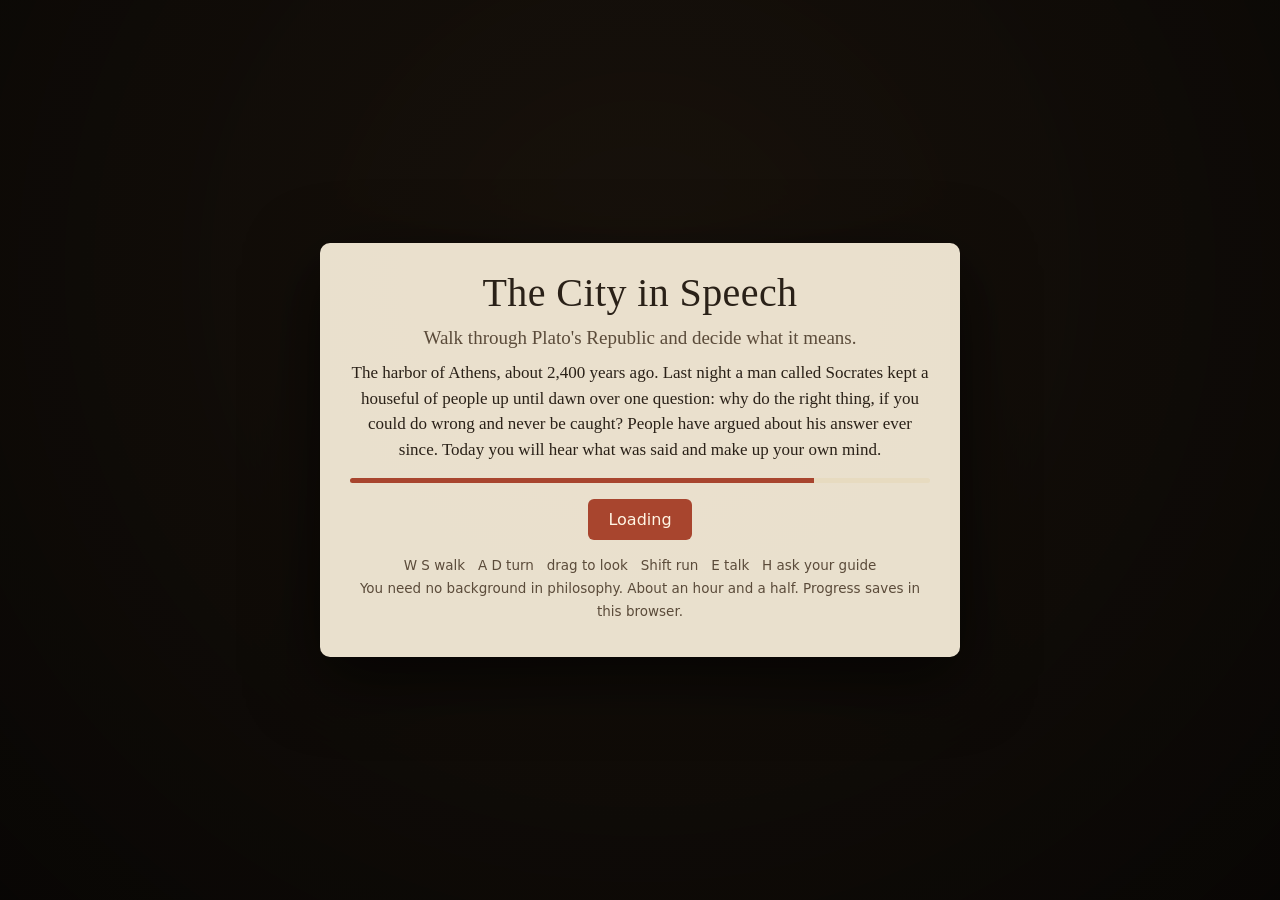
<file: index.html>
<!doctype html>
<html lang="en">
<head>
<meta charset="utf-8">
<meta name="viewport" content="width=device-width, initial-scale=1">
<title>The City in Speech</title>
<link rel="stylesheet" href="./interface.css">
<!--
SPEC (stage 1, second version)
1. You play a visitor who has just landed at the Piraeus during a festival. Move anywhere on the map.
   Mika, a girl who sells garlands, walks with you. She found a purse nobody saw her pick up, and wants to know
   whether she has to give it back. She explains things, asks the beginner's questions, and can be asked for help (H).
2. Controls: W/S or Up/Down walk, A/D or Left/Right turn, drag the mouse to look, Shift to run, E or Enter to talk or use,
   H ask Mika, J journal, M map, Esc or P pause, 1-9 pick an answer, Space to continue a line.
3. Each chapter: watch or play a scene from the Republic, told in everyday speech, then hear people who disagree about it.
   In a dispute you may ask a reader why, ask Mika what she makes of it, or object by handing over a passage.
   A passage that troubles the claim earns the reader's reply. One that does not costs one of three tries.
   Then you cast a pebble for one reading or keep it.
4. There is no lose state. Progress is the chapter list. The end is Mika's decision and a summary of your own choices.
5. Progress saves in this browser after each chapter. Nothing is sent anywhere.
-->
<style>
:root{
  --ink:#2a2118; --ink2:#5b4b3a; --paper:#f3ead6; --paper2:#e7dbc0; --line:#c9b892; --clay:#a8452e; --clay2:#8a3522;
  --sea:#2f5f7a; --gold:#b98a2a; --shade:rgba(20,14,8,.72);
  --serif:"Palatino Linotype",Palatino,"Book Antiqua","Iowan Old Style",Georgia,serif;
  --sans:system-ui,-apple-system,"Segoe UI",Roboto,sans-serif;
}
*{box-sizing:border-box}
html,body{margin:0;height:100%;background:#0d0b09;color:var(--ink);font-family:var(--sans);overflow:hidden}
canvas#view{position:fixed;inset:0;width:100%;height:100%;display:block;touch-action:none;outline:none}
button{font:inherit;cursor:pointer}
button:focus-visible,[tabindex]:focus-visible{outline:3px solid #ffd27a;outline-offset:2px}
.sr{position:absolute;width:1px;height:1px;overflow:hidden;clip:rect(0 0 0 0);white-space:nowrap}
.hidden{display:none!important}

/* HUD */
#hud{position:fixed;inset:0;pointer-events:none;z-index:5}
#objective{position:absolute;left:18px;top:16px;max-width:min(420px,60vw);background:var(--shade);color:#f6ecd8;border-left:4px solid var(--gold);padding:9px 14px 10px;border-radius:0 6px 6px 0;font-family:var(--serif);font-size:17px;line-height:1.35}
#objective small{display:block;font-family:var(--sans);font-size:11px;letter-spacing:.08em;text-transform:uppercase;color:#d8c69c;margin-bottom:2px}
#compass{position:absolute;left:18px;top:86px;color:#f6ecd8;font-size:13px;background:var(--shade);padding:5px 10px;border-radius:6px;display:flex;align-items:center;gap:8px}
#compass .arrow{display:inline-block;width:0;height:0;border-left:6px solid transparent;border-right:6px solid transparent;border-bottom:14px solid #ffd27a;transform-origin:50% 60%}
#topbar{position:absolute;right:14px;top:14px;display:flex;gap:8px;pointer-events:auto}
.chip{background:var(--shade);color:#f6ecd8;border:1px solid rgba(255,235,190,.35);border-radius:6px;padding:7px 12px;font-size:13px}
.chip:hover{background:rgba(60,44,26,.9)}
.chip kbd{font-family:var(--sans);font-size:11px;background:rgba(255,235,190,.18);border-radius:3px;padding:1px 5px;margin-left:6px}
#prompt{position:absolute;left:50%;bottom:21%;transform:translateX(-50%);background:var(--shade);color:#fff3d6;padding:8px 16px;border-radius:20px;font-size:15px;white-space:nowrap}
#prompt kbd{background:#ffd27a;color:#2a2118;border-radius:4px;padding:1px 7px;margin-right:8px;font-weight:600;font-family:var(--sans)}
#area{position:absolute;left:50%;top:13%;transform:translateX(-50%);text-align:center;color:#fff6e0;font-family:var(--serif);text-shadow:0 2px 12px rgba(0,0,0,.8);opacity:0;transition:opacity .8s}
#area.on{opacity:1}
#area b{display:block;font-size:34px;font-weight:400;letter-spacing:.02em}
#area span{font-size:16px;color:#f0dcae}
#toasts{position:absolute;right:16px;top:64px;display:flex;flex-direction:column;gap:8px;align-items:flex-end}
.toast{background:var(--paper);color:var(--ink);border-left:4px solid var(--clay);padding:9px 13px;border-radius:4px;max-width:330px;font-size:14px;line-height:1.35;box-shadow:0 4px 18px rgba(0,0,0,.4);animation:tin .35s ease-out}
.toast b{font-family:var(--serif);font-size:15px}
.toast i{color:var(--ink2);font-style:normal;font-size:12px}
@keyframes tin{from{opacity:0;transform:translateX(24px)}to{opacity:1;transform:none}}
#hint{position:absolute;left:50%;bottom:14px;transform:translateX(-50%);color:#f6ecd8;font-size:13px;background:var(--shade);padding:6px 14px;border-radius:6px;opacity:.92}
#bubbles{position:absolute;inset:0;overflow:hidden}
.bubble{position:absolute;transform:translate(-50%,-100%);background:rgba(246,238,220,.95);color:var(--ink);font-family:var(--serif);font-size:14.5px;line-height:1.3;padding:6px 10px;border-radius:9px;max-width:250px;box-shadow:0 2px 10px rgba(0,0,0,.35);transition:opacity .3s}
.bubble.wide{max-width:430px;font-size:16px;line-height:1.4;padding:8px 13px}
.bubble b{display:block;font-family:var(--sans);font-size:10.5px;letter-spacing:.06em;text-transform:uppercase;color:var(--clay2)}
#wax{position:absolute;left:18px;top:124px;background:var(--shade);color:#f6ecd8;padding:6px 12px;border-radius:6px;font-size:13px}
#wax span{display:inline-block;width:13px;height:13px;border-radius:50%;background:#c9532f;margin-left:5px;vertical-align:-2px}
#wax span.used{background:transparent;border:2px solid #7a4a3a}

/* dialogue */
#dialogue{position:fixed;left:50%;bottom:22px;transform:translateX(-50%);width:min(820px,94vw);background:var(--paper);border:1px solid var(--line);border-radius:8px;box-shadow:0 10px 40px rgba(0,0,0,.55);z-index:20;padding:16px 22px 14px;font-family:var(--serif)}
#dlgName{font-family:var(--sans);font-size:12px;letter-spacing:.09em;text-transform:uppercase;color:var(--clay2);margin-bottom:5px;display:flex;gap:10px;align-items:baseline}
#dlgName em{font-style:normal;color:var(--ink2);text-transform:none;letter-spacing:0;font-size:12px}
#dlgText{font-size:19.5px;line-height:1.5;min-height:58px;white-space:pre-wrap}
#dlgFoot{display:flex;justify-content:space-between;gap:14px;align-items:baseline;margin-top:6px}
#dlgMore{font-family:var(--sans);font-size:12px;color:var(--ink2);text-align:right;margin-left:auto;white-space:nowrap}
#dlgNote{font-family:var(--sans);font-size:12px;color:var(--clay2)}
#dialogue.narr{background:rgba(20,16,12,.84);border-color:rgba(255,255,255,.16);box-shadow:none;width:min(700px,90vw);text-align:center;padding:14px 26px 12px}
#dialogue.narr #dlgName{display:none}
#dialogue.narr #dlgText{font-style:italic;color:#efe4cc;font-size:18.5px;min-height:0}
#dialogue.narr #dlgMore{color:#bdb096}
#dialogue.wasNarr #dlgText{font-style:italic}
#choices{display:flex;flex-direction:column;gap:7px;margin-top:10px}
.choice{text-align:left;background:var(--paper2);border:1px solid var(--line);border-radius:6px;padding:9px 13px;font-family:var(--serif);font-size:17.5px;line-height:1.35;color:var(--ink);display:flex;gap:10px}
.choice:hover,.choice.sel{background:#f9e9bf;border-color:var(--gold)}
.choice kbd{font-family:var(--sans);font-size:12px;background:var(--ink);color:var(--paper);border-radius:4px;padding:2px 7px;height:fit-content;margin-top:2px}
.choice small{display:block;font-family:var(--sans);font-size:12px;color:var(--ink2);margin-top:2px}

/* overlays */
.veil{position:fixed;inset:0;background:rgba(12,9,6,.78);z-index:30;display:flex;align-items:center;justify-content:center;padding:18px}
.panel{background:var(--paper);border-radius:10px;box-shadow:0 20px 70px rgba(0,0,0,.7);max-width:960px;width:100%;max-height:92vh;overflow:auto;padding:26px 30px;font-family:var(--serif)}
.panel h1{font-weight:400;font-size:40px;margin:0 0 6px;letter-spacing:.01em}
.panel h2{font-weight:400;font-size:26px;margin:0 0 10px}
.panel h3{font-family:var(--sans);font-size:12px;letter-spacing:.09em;text-transform:uppercase;color:var(--clay2);margin:18px 0 6px}
.panel p{font-size:17px;line-height:1.5;margin:8px 0}
.btn{background:var(--clay);color:#fff5e4;border:0;border-radius:6px;padding:11px 20px;font-size:16px;font-family:var(--sans)}
.btn:hover{background:var(--clay2)}
.btn.ghost{background:transparent;color:var(--ink);border:1px solid var(--ink2)}
.btn.ghost:hover{background:var(--paper2)}
.row{display:flex;gap:10px;flex-wrap:wrap;align-items:center;margin-top:16px}
#title{background:radial-gradient(ellipse at 50% 30%,rgba(60,40,20,.25),rgba(8,6,4,.86))}
#title .panel{background:rgba(243,234,214,.96);max-width:640px;text-align:center}
#title .sub{font-size:19px;color:var(--ink2)}
#title .keys{font-family:var(--sans);font-size:13.5px;color:var(--ink2);margin-top:14px;line-height:1.7}
#title .row{justify-content:center}
#loadbar{height:5px;background:var(--paper2);border-radius:3px;overflow:hidden;margin-top:16px}
#loadbar i{display:block;height:100%;width:10%;background:var(--clay);transition:width .3s}

/* cards */
.cards{display:grid;grid-template-columns:repeat(auto-fill,minmax(250px,1fr));gap:12px;margin-top:10px;align-items:start}
.card{background:#fbf4e2;border:1px solid var(--line);border-radius:7px;padding:11px 13px;text-align:left;font-family:var(--serif);color:var(--ink);position:relative}
button.card:hover,button.card.sel{border-color:var(--gold);background:#fff6d6;box-shadow:0 0 0 2px var(--gold)}
.card .ref{font-family:var(--sans);font-size:11.5px;letter-spacing:.06em;color:var(--clay2);text-transform:uppercase}
.card b{display:block;font-size:17px;font-weight:600;margin:2px 0 4px}
.card p{font-size:15px;line-height:1.4;margin:0}
.card q{display:block;font-style:italic;font-size:14.5px;color:var(--ink2);margin-top:6px;quotes:"\201C" "\201D"}
.card .tags{margin-top:7px;font-family:var(--sans);font-size:11.5px;color:var(--ink2)}
.card .tags span{display:inline-block;background:var(--paper2);border-radius:10px;padding:2px 8px;margin:2px 4px 0 0}

/* journal */
#journal .panel{max-width:1040px;min-height:70vh}
.tabs{display:flex;gap:6px;border-bottom:1px solid var(--line);margin:10px 0 14px}
.tab{background:none;border:0;border-bottom:3px solid transparent;padding:8px 14px;font-family:var(--sans);font-size:14px;color:var(--ink2)}
.tab.on{border-bottom-color:var(--clay);color:var(--ink);font-weight:600}
.reading{border:1px solid var(--line);border-radius:7px;padding:12px 15px;margin:10px 0;background:#fbf4e2}
.reading h4{margin:0 0 4px;font-size:18px;font-weight:600}
.reading .who{font-family:var(--sans);font-size:12px;color:var(--clay2);letter-spacing:.05em;text-transform:uppercase}
.reading .src{font-family:var(--sans);font-size:12.5px;color:var(--ink2);margin-top:6px}
.reading .hard{margin-top:6px;padding:7px 10px;background:var(--paper2);border-radius:5px;font-size:15px}
.pebble{display:inline-block;width:12px;height:12px;border-radius:50%;background:var(--ink);margin-right:6px;vertical-align:-1px}
.person{display:flex;gap:12px;align-items:flex-start;border-bottom:1px solid var(--line);padding:9px 0}
.person .dot{width:34px;height:34px;border-radius:50%;flex:none;border:2px solid rgba(0,0,0,.25)}
.person b{font-size:17px}
.person p{margin:2px 0 0;font-size:15px}
#map canvas{width:100%;max-width:820px;height:auto;border:1px solid var(--line);border-radius:6px;background:#dfe9ea;display:block;margin:0 auto}
#fade{position:fixed;inset:0;background:#000;opacity:0;pointer-events:none;z-index:25}
#story{position:fixed;left:50%;top:12%;transform:translateX(-50%);width:min(760px,90vw);text-align:center;color:#fff6e0;font-family:var(--serif);font-size:24px;line-height:1.55;background:rgba(20,14,8,.72);border-radius:10px;padding:14px 20px;z-index:26;pointer-events:none;opacity:0;transition:opacity .7s;white-space:pre-line}
#story.on{opacity:1}
/* a remembered scene: darkened edges and a small label */
#memory{position:fixed;inset:0;pointer-events:none;z-index:4;opacity:0;transition:opacity 1s;background:radial-gradient(ellipse at 50% 46%,rgba(0,0,0,0) 46%,rgba(30,16,4,.62) 100%)}
#memory.on{opacity:1}
#memory span{position:absolute;left:50%;top:18px;transform:translateX(-50%);font-family:var(--sans);font-size:12px;letter-spacing:.14em;text-transform:uppercase;color:#f6e6c0;background:rgba(40,24,8,.7);border:1px solid rgba(255,225,170,.4);border-radius:14px;padding:5px 14px}
.sofar{border-left:3px solid var(--gold);padding:2px 0 2px 14px;margin:14px 0}
.sofar b{display:block;font-family:var(--sans);font-size:12px;letter-spacing:.08em;text-transform:uppercase;color:var(--clay2);margin-bottom:2px}
.sofar p{margin:4px 0}
.sofar .x{color:var(--ink2)}
.word{border-bottom:1px solid var(--line);padding:8px 0}
.word b{font-size:17px}
.word p{margin:2px 0 0;font-size:16px}
@media (max-width:700px){#dlgText{font-size:17px}.panel{padding:18px}.panel h1{font-size:30px}}
@media (prefers-reduced-motion:reduce){.toast{animation:none}#area,#story{transition:none}}
/* Sound and Music volume sliders (volume.js) */
.vol-pop{position:fixed;z-index:20;pointer-events:auto;display:flex;align-items:center;gap:10px;background:var(--shade);color:#f6ecd8;border:1px solid rgba(255,235,190,.35);border-radius:8px;padding:8px 10px;font-size:13px}
.vol-pop input[type=range]{width:150px;accent-color:#d9b46a;cursor:pointer}
.vol-pop .vol-val{min-width:36px;text-align:right;font-variant-numeric:tabular-nums}
.vol-pop .chip{padding:4px 10px}
/* Presentation settings in the pause panel (polish.js) */
.presentation-settings{margin:18px 0 10px;border:1px solid var(--line);border-radius:8px;padding:10px 14px;text-align:left}
.presentation-settings legend{font:12px var(--sans);letter-spacing:.08em;text-transform:uppercase;padding:0 7px;color:var(--ink2)}
.presentation-settings label{display:flex;align-items:flex-start;gap:10px;margin:10px 0;cursor:pointer;font:14px/1.4 var(--sans)}
.presentation-settings input{margin-top:3px;accent-color:#9f5a35;width:16px;height:16px;flex:none}
.presentation-settings small{display:block;color:var(--ink2);font-size:12px;margin-top:2px}
#pause .panel{max-height:92vh;overflow:auto}
</style>
</head>
<body>
<canvas id="view" tabindex="0" aria-label="The game view. W and S walk, A and D turn, E talks, H asks your guide, J opens the journal, Escape pauses."></canvas>

<div id="hud" class="hidden">
  <div id="hud-header"><div id="wayfinding">
  <div id="objective" class="hidden"><small>Now</small><span id="objText"></span></div>
  <div id="compass" class="hidden"><span class="arrow" id="compArrow"></span><span id="compText"></span></div>
  </div>
  <div id="topbar">
    <button class="chip hidden" id="btnGuide">Ask Mika<kbd>H</kbd></button>
    <button class="chip" id="btnJournal">Journal<kbd>J</kbd></button>
    <button class="chip" id="btnMap">Map<kbd>M</kbd></button>
    <button class="chip" id="btnSound" aria-expanded="false">Sound</button>
    <button class="chip" id="btnMusic" aria-expanded="false">Music</button>
    <button class="chip" id="btnPause">Pause<kbd>Esc</kbd></button>
  </div>
  <div id="toasts"></div></div>
  <div id="area"><b></b><span></span></div>
  <div id="bubbles"></div>
  <div id="prompt" class="hidden"></div>
  <div id="hint" class="hidden"></div>
  <div id="wax" class="hidden"></div>
</div>

<div id="dialogue" class="hidden" role="group" aria-label="Conversation">
  <div id="dlgName"></div>
  <div id="dlgText"></div>
  <div id="choices"></div>
  <div id="dlgFoot"><span id="dlgNote"></span><span id="dlgMore"></span></div>
</div>
<div id="story"></div>
<div id="memory"><span></span></div>
<div id="fade"></div>

<div id="title" class="veil">
  <div class="panel">
    <h1>The City in Speech</h1>
    <p class="sub">Walk through Plato's Republic and decide what it means.</p>
    <p>The harbor of Athens, about 2,400 years ago. Last night a man called Socrates kept a houseful of people up until dawn over one question: why do the right thing, if you could do wrong and never be caught? People have argued about his answer ever since. Today you will hear what was said and make up your own mind.</p>
    <div id="loadbar"><i></i></div>
    <div class="row">
      <button class="btn" id="btnBegin" disabled>Loading</button>
      <button class="btn ghost hidden" id="btnContinue">Continue</button>
    </div>
    <p class="keys">W S walk &nbsp; A D turn &nbsp; drag to look &nbsp; Shift run &nbsp; E talk &nbsp; H ask your guide<br>You need no background in philosophy. About an hour and a half. Progress saves in this browser.</p>
  </div>
</div>

<div id="pause" class="veil hidden" role="dialog" aria-modal="true" aria-labelledby="pause-title"><div class="panel" style="max-width:520px">
  <h2 id="pause-title">Paused</h2>
  <div class="row">
    <button class="btn" id="btnResume">Resume</button>
    <button class="btn ghost" id="btnMotion" aria-pressed="false">Reduce motion: off</button>
    <button class="btn ghost" id="btnRestart">Start over</button>
  </div>
  <details class="pause-settings-group pause-help"><summary>Controls</summary><p id="pauseKeys" style="font-family:var(--sans);font-size:14px;line-height:1.8"></p></details>
  <p id="restartAsk" class="hidden" style="font-size:15px">This erases your progress in this browser. <button class="btn" id="btnRestartYes">Erase and start over</button> <button class="btn ghost" id="btnRestartNo">Keep playing</button></p>
</div></div>

<div id="journal" class="veil hidden"><div class="panel">
  <div style="display:flex;justify-content:space-between;align-items:baseline"><h2>Journal</h2><button class="btn ghost" id="btnJournalClose">Close</button></div>
  <div class="tabs" role="tablist">
    <button class="tab on" data-tab="story" role="tab">The story so far</button>
    <button class="tab" data-tab="readings" role="tab">Disputes</button>
    <button class="tab" data-tab="passages" role="tab">Passages</button>
    <button class="tab" data-tab="people" role="tab">People</button>
    <button class="tab" data-tab="places" role="tab">Places</button>
    <button class="tab" data-tab="words" role="tab">Words</button>
    <button class="tab" data-tab="dialogue" role="tab">Recent dialogue</button>
    <button class="tab" data-tab="sources" role="tab">Sources</button>
  </div>
  <div id="journalBody"></div>
</div></div>

<div id="map" class="veil hidden"><div class="panel">
  <div style="display:flex;justify-content:space-between;align-items:baseline"><h2>Map</h2><button class="btn ghost" id="btnMapClose">Close</button></div>
  <canvas id="mapCanvas" width="1000" height="700"></canvas>
</div></div>

<div id="picker" class="veil hidden"><div class="panel">
  <h2 id="pickTitle"></h2>
  <p id="pickSub" style="color:var(--ink2);font-size:16px"></p>
  <div class="cards" id="pickCards"></div>
  <div class="row"><button class="btn ghost" id="pickCancel">Never mind</button></div>
</div></div>

<div id="debrief" class="veil hidden"><div class="panel" id="debriefBody"></div></div>

<div class="sr" aria-live="polite" id="live"></div>

<script type="importmap">{ "imports": { "three": "./vendor/three.module.min.js" } }</script>
<script type="module" src="./src/main.js"></script>
</body>
</html>
</file>
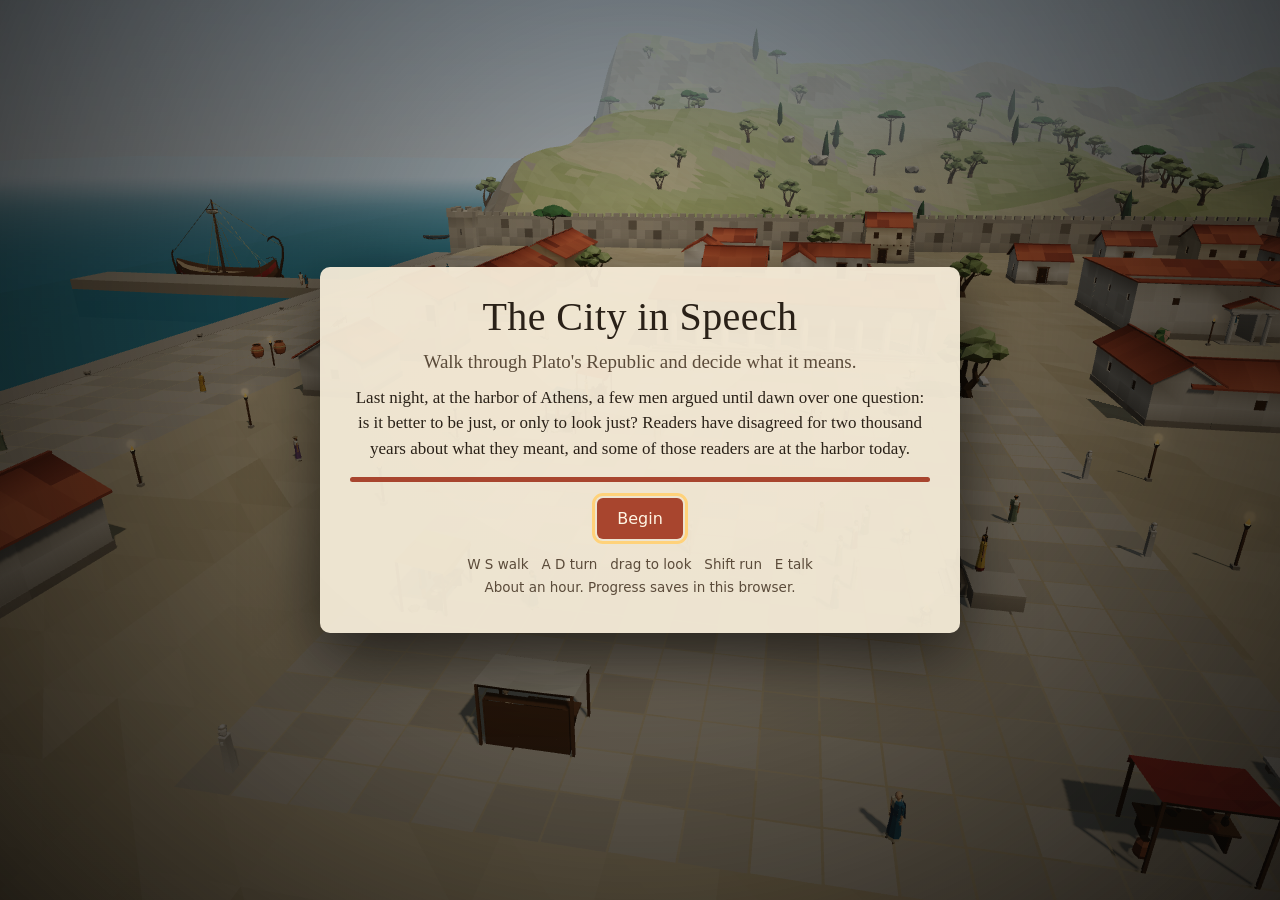
<file: v1/index.html>
<!doctype html>
<html lang="en">
<head>
<meta charset="utf-8">
<meta name="viewport" content="width=device-width, initial-scale=1">
<title>The City in Speech</title>
<!--
SPEC (stage 1)
1. You play a visitor at the Piraeus on the night of the festival. Move anywhere on the map.
2. Controls: W/S or Up/Down walk, A/D or Left/Right turn, drag the mouse to look, Shift to run, E or Enter to talk or use,
   J journal, M map, Esc or P pause, 1-9 pick an answer, Space to continue a line.
3. Each episode: play a scene from the Republic, then a dispute among readers who disagree about it.
   In a dispute you may ask a reader why, or object by handing over a passage. A passage that troubles the claim earns the
   reader's reply. A passage that does not costs one of three wax marks. Then you cast a pebble for one reading or keep it.
4. There is no lose state. Progress is the episode list. The end of the stage is a summary of your own choices.
5. Progress saves in this browser after each episode. Nothing is sent anywhere.
-->
<style>
:root{
  --ink:#2a2118; --ink2:#5b4b3a; --paper:#f3ead6; --paper2:#e7dbc0; --line:#c9b892; --clay:#a8452e; --clay2:#8a3522;
  --sea:#2f5f7a; --gold:#b98a2a; --shade:rgba(20,14,8,.72);
  --serif:"Palatino Linotype",Palatino,"Book Antiqua","Iowan Old Style",Georgia,serif;
  --sans:system-ui,-apple-system,"Segoe UI",Roboto,sans-serif;
}
*{box-sizing:border-box}
html,body{margin:0;height:100%;background:#0d0b09;color:var(--ink);font-family:var(--sans);overflow:hidden}
canvas#view{position:fixed;inset:0;width:100%;height:100%;display:block;touch-action:none;outline:none}
button{font:inherit;cursor:pointer}
button:focus-visible,[tabindex]:focus-visible{outline:3px solid #ffd27a;outline-offset:2px}
.sr{position:absolute;width:1px;height:1px;overflow:hidden;clip:rect(0 0 0 0);white-space:nowrap}
.hidden{display:none!important}

/* HUD */
#hud{position:fixed;inset:0;pointer-events:none;z-index:5}
#objective{position:absolute;left:18px;top:16px;max-width:min(420px,60vw);background:var(--shade);color:#f6ecd8;border-left:4px solid var(--gold);padding:9px 14px 10px;border-radius:0 6px 6px 0;font-family:var(--serif);font-size:17px;line-height:1.35}
#objective small{display:block;font-family:var(--sans);font-size:11px;letter-spacing:.08em;text-transform:uppercase;color:#d8c69c;margin-bottom:2px}
#compass{position:absolute;left:18px;top:86px;color:#f6ecd8;font-size:13px;background:var(--shade);padding:5px 10px;border-radius:6px;display:flex;align-items:center;gap:8px}
#compass .arrow{display:inline-block;width:0;height:0;border-left:6px solid transparent;border-right:6px solid transparent;border-bottom:14px solid #ffd27a;transform-origin:50% 60%}
#topbar{position:absolute;right:14px;top:14px;display:flex;gap:8px;pointer-events:auto}
.chip{background:var(--shade);color:#f6ecd8;border:1px solid rgba(255,235,190,.35);border-radius:6px;padding:7px 12px;font-size:13px}
.chip:hover{background:rgba(60,44,26,.9)}
.chip kbd{font-family:var(--sans);font-size:11px;background:rgba(255,235,190,.18);border-radius:3px;padding:1px 5px;margin-left:6px}
#prompt{position:absolute;left:50%;bottom:21%;transform:translateX(-50%);background:var(--shade);color:#fff3d6;padding:8px 16px;border-radius:20px;font-size:15px;white-space:nowrap}
#prompt kbd{background:#ffd27a;color:#2a2118;border-radius:4px;padding:1px 7px;margin-right:8px;font-weight:600;font-family:var(--sans)}
#area{position:absolute;left:50%;top:13%;transform:translateX(-50%);text-align:center;color:#fff6e0;font-family:var(--serif);text-shadow:0 2px 12px rgba(0,0,0,.8);opacity:0;transition:opacity .8s}
#area.on{opacity:1}
#area b{display:block;font-size:34px;font-weight:400;letter-spacing:.02em}
#area span{font-size:16px;color:#f0dcae}
#toasts{position:absolute;right:16px;top:64px;display:flex;flex-direction:column;gap:8px;align-items:flex-end}
.toast{background:var(--paper);color:var(--ink);border-left:4px solid var(--clay);padding:9px 13px;border-radius:4px;max-width:330px;font-size:14px;line-height:1.35;box-shadow:0 4px 18px rgba(0,0,0,.4);animation:tin .35s ease-out}
.toast b{font-family:var(--serif);font-size:15px}
.toast i{color:var(--ink2);font-style:normal;font-size:12px}
@keyframes tin{from{opacity:0;transform:translateX(24px)}to{opacity:1;transform:none}}
#hint{position:absolute;left:50%;bottom:14px;transform:translateX(-50%);color:#f6ecd8;font-size:13px;background:var(--shade);padding:6px 14px;border-radius:6px;opacity:.92}
#bubbles{position:absolute;inset:0;overflow:hidden}
.bubble{position:absolute;transform:translate(-50%,-100%);background:rgba(246,238,220,.95);color:var(--ink);font-family:var(--serif);font-size:14.5px;line-height:1.3;padding:6px 10px;border-radius:9px;max-width:250px;box-shadow:0 2px 10px rgba(0,0,0,.35);transition:opacity .3s}
.bubble b{display:block;font-family:var(--sans);font-size:10.5px;letter-spacing:.06em;text-transform:uppercase;color:var(--clay2)}
#wax{position:absolute;left:18px;top:124px;background:var(--shade);color:#f6ecd8;padding:6px 12px;border-radius:6px;font-size:13px}
#wax span{display:inline-block;width:13px;height:13px;border-radius:50%;background:#c9532f;margin-left:5px;vertical-align:-2px}
#wax span.used{background:transparent;border:2px solid #7a4a3a}

/* dialogue */
#dialogue{position:fixed;left:50%;bottom:22px;transform:translateX(-50%);width:min(820px,94vw);background:var(--paper);border:1px solid var(--line);border-radius:8px;box-shadow:0 10px 40px rgba(0,0,0,.55);z-index:20;padding:16px 22px 14px;font-family:var(--serif)}
#dlgName{font-family:var(--sans);font-size:12px;letter-spacing:.09em;text-transform:uppercase;color:var(--clay2);margin-bottom:5px;display:flex;gap:10px;align-items:baseline}
#dlgName em{font-style:normal;color:var(--ink2);text-transform:none;letter-spacing:0;font-size:12px}
#dlgText{font-size:19.5px;line-height:1.5;min-height:58px;white-space:pre-wrap}
#dlgMore{font-family:var(--sans);font-size:12px;color:var(--ink2);text-align:right;margin-top:6px}
#choices{display:flex;flex-direction:column;gap:7px;margin-top:10px}
.choice{text-align:left;background:var(--paper2);border:1px solid var(--line);border-radius:6px;padding:9px 13px;font-family:var(--serif);font-size:17.5px;line-height:1.35;color:var(--ink);display:flex;gap:10px}
.choice:hover,.choice.sel{background:#f9e9bf;border-color:var(--gold)}
.choice kbd{font-family:var(--sans);font-size:12px;background:var(--ink);color:var(--paper);border-radius:4px;padding:2px 7px;height:fit-content;margin-top:2px}
.choice small{display:block;font-family:var(--sans);font-size:12px;color:var(--ink2);margin-top:2px}

/* overlays */
.veil{position:fixed;inset:0;background:rgba(12,9,6,.78);z-index:30;display:flex;align-items:center;justify-content:center;padding:18px}
.panel{background:var(--paper);border-radius:10px;box-shadow:0 20px 70px rgba(0,0,0,.7);max-width:960px;width:100%;max-height:92vh;overflow:auto;padding:26px 30px;font-family:var(--serif)}
.panel h1{font-weight:400;font-size:40px;margin:0 0 6px;letter-spacing:.01em}
.panel h2{font-weight:400;font-size:26px;margin:0 0 10px}
.panel h3{font-family:var(--sans);font-size:12px;letter-spacing:.09em;text-transform:uppercase;color:var(--clay2);margin:18px 0 6px}
.panel p{font-size:17px;line-height:1.5;margin:8px 0}
.btn{background:var(--clay);color:#fff5e4;border:0;border-radius:6px;padding:11px 20px;font-size:16px;font-family:var(--sans)}
.btn:hover{background:var(--clay2)}
.btn.ghost{background:transparent;color:var(--ink);border:1px solid var(--ink2)}
.btn.ghost:hover{background:var(--paper2)}
.row{display:flex;gap:10px;flex-wrap:wrap;align-items:center;margin-top:16px}
#title{background:radial-gradient(ellipse at 50% 30%,rgba(60,40,20,.25),rgba(8,6,4,.86))}
#title .panel{background:rgba(243,234,214,.96);max-width:640px;text-align:center}
#title .sub{font-size:19px;color:var(--ink2)}
#title .keys{font-family:var(--sans);font-size:13.5px;color:var(--ink2);margin-top:14px;line-height:1.7}
#title .row{justify-content:center}
#loadbar{height:5px;background:var(--paper2);border-radius:3px;overflow:hidden;margin-top:16px}
#loadbar i{display:block;height:100%;width:10%;background:var(--clay);transition:width .3s}

/* cards */
.cards{display:grid;grid-template-columns:repeat(auto-fill,minmax(250px,1fr));gap:12px;margin-top:10px;align-items:start}
.card{background:#fbf4e2;border:1px solid var(--line);border-radius:7px;padding:11px 13px;text-align:left;font-family:var(--serif);color:var(--ink);position:relative}
button.card:hover,button.card.sel{border-color:var(--gold);background:#fff6d6;box-shadow:0 0 0 2px var(--gold)}
.card .ref{font-family:var(--sans);font-size:11.5px;letter-spacing:.06em;color:var(--clay2);text-transform:uppercase}
.card b{display:block;font-size:17px;font-weight:600;margin:2px 0 4px}
.card p{font-size:15px;line-height:1.4;margin:0}
.card q{display:block;font-style:italic;font-size:14.5px;color:var(--ink2);margin-top:6px;quotes:"\201C" "\201D"}
.card .tags{margin-top:7px;font-family:var(--sans);font-size:11.5px;color:var(--ink2)}
.card .tags span{display:inline-block;background:var(--paper2);border-radius:10px;padding:2px 8px;margin:2px 4px 0 0}

/* journal */
#journal .panel{max-width:1040px;min-height:70vh}
.tabs{display:flex;gap:6px;border-bottom:1px solid var(--line);margin:10px 0 14px}
.tab{background:none;border:0;border-bottom:3px solid transparent;padding:8px 14px;font-family:var(--sans);font-size:14px;color:var(--ink2)}
.tab.on{border-bottom-color:var(--clay);color:var(--ink);font-weight:600}
.reading{border:1px solid var(--line);border-radius:7px;padding:12px 15px;margin:10px 0;background:#fbf4e2}
.reading h4{margin:0 0 4px;font-size:18px;font-weight:600}
.reading .who{font-family:var(--sans);font-size:12px;color:var(--clay2);letter-spacing:.05em;text-transform:uppercase}
.reading .src{font-family:var(--sans);font-size:12.5px;color:var(--ink2);margin-top:6px}
.reading .hard{margin-top:6px;padding:7px 10px;background:var(--paper2);border-radius:5px;font-size:15px}
.pebble{display:inline-block;width:12px;height:12px;border-radius:50%;background:var(--ink);margin-right:6px;vertical-align:-1px}
.person{display:flex;gap:12px;align-items:flex-start;border-bottom:1px solid var(--line);padding:9px 0}
.person .dot{width:34px;height:34px;border-radius:50%;flex:none;border:2px solid rgba(0,0,0,.25)}
.person b{font-size:17px}
.person p{margin:2px 0 0;font-size:15px}
#map canvas{width:100%;max-width:820px;height:auto;border:1px solid var(--line);border-radius:6px;background:#dfe9ea;display:block;margin:0 auto}
#fade{position:fixed;inset:0;background:#000;opacity:0;pointer-events:none;z-index:25}
#story{position:fixed;left:50%;top:12%;transform:translateX(-50%);width:min(760px,90vw);text-align:center;color:#fff6e0;font-family:var(--serif);font-size:24px;line-height:1.55;background:rgba(20,14,8,.72);border-radius:10px;padding:14px 20px;z-index:26;pointer-events:none;opacity:0;transition:opacity .7s;white-space:pre-line}
#story.on{opacity:1}
@media (max-width:700px){#dlgText{font-size:17px}.panel{padding:18px}.panel h1{font-size:30px}}
@media (prefers-reduced-motion:reduce){.toast{animation:none}#area,#story{transition:none}}
</style>
</head>
<body>
<canvas id="view" tabindex="0" aria-label="The game view. W and S walk, A and D turn, E talks, J opens the journal, Escape pauses."></canvas>

<div id="hud" class="hidden">
  <div id="objective" class="hidden"><small>Now</small><span id="objText"></span></div>
  <div id="compass" class="hidden"><span class="arrow" id="compArrow"></span><span id="compText"></span></div>
  <div id="topbar">
    <button class="chip" id="btnJournal">Journal<kbd>J</kbd></button>
    <button class="chip" id="btnMap">Map<kbd>M</kbd></button>
    <button class="chip" id="btnSound" aria-pressed="true">Sound on</button>
    <button class="chip" id="btnPause">Pause<kbd>Esc</kbd></button>
  </div>
  <div id="area"><b></b><span></span></div>
  <div id="bubbles"></div>
  <div id="toasts"></div>
  <div id="prompt" class="hidden"></div>
  <div id="hint" class="hidden"></div>
  <div id="wax" class="hidden"></div>
</div>

<div id="dialogue" class="hidden" role="group" aria-label="Conversation">
  <div id="dlgName"></div>
  <div id="dlgText"></div>
  <div id="choices"></div>
  <div id="dlgMore"></div>
</div>
<div id="story"></div>
<div id="fade"></div>

<div id="title" class="veil">
  <div class="panel">
    <h1>The City in Speech</h1>
    <p class="sub">Walk through Plato's Republic and decide what it means.</p>
    <p>Last night, at the harbor of Athens, a few men argued until dawn over one question: is it better to be just, or only to look just? Readers have disagreed for two thousand years about what they meant, and some of those readers are at the harbor today.</p>
    <div id="loadbar"><i></i></div>
    <div class="row">
      <button class="btn" id="btnBegin" disabled>Loading</button>
      <button class="btn ghost hidden" id="btnContinue">Continue</button>
    </div>
    <p class="keys">W S walk &nbsp; A D turn &nbsp; drag to look &nbsp; Shift run &nbsp; E talk<br>About an hour. Progress saves in this browser.</p>
  </div>
</div>

<div id="pause" class="veil hidden"><div class="panel" style="max-width:520px">
  <h2>Paused</h2>
  <p id="pauseKeys" style="font-family:var(--sans);font-size:14px;line-height:1.8"></p>
  <div class="row">
    <button class="btn" id="btnResume">Resume</button>
    <button class="btn ghost" id="btnMotion" aria-pressed="false">Reduce motion: off</button>
    <button class="btn ghost" id="btnRestart">Start over</button>
  </div>
  <p id="restartAsk" class="hidden" style="font-size:15px">This erases your progress in this browser. <button class="btn" id="btnRestartYes">Erase and start over</button> <button class="btn ghost" id="btnRestartNo">Keep playing</button></p>
</div></div>

<div id="journal" class="veil hidden"><div class="panel">
  <div style="display:flex;justify-content:space-between;align-items:baseline"><h2>Journal</h2><button class="btn ghost" id="btnJournalClose">Close</button></div>
  <div class="tabs" role="tablist">
    <button class="tab on" data-tab="readings" role="tab">Disputes</button>
    <button class="tab" data-tab="passages" role="tab">Passages</button>
    <button class="tab" data-tab="people" role="tab">People</button>
    <button class="tab" data-tab="sources" role="tab">Sources</button>
  </div>
  <div id="journalBody"></div>
</div></div>

<div id="map" class="veil hidden"><div class="panel">
  <div style="display:flex;justify-content:space-between;align-items:baseline"><h2>Map</h2><button class="btn ghost" id="btnMapClose">Close</button></div>
  <canvas id="mapCanvas" width="1000" height="700"></canvas>
</div></div>

<div id="picker" class="veil hidden"><div class="panel">
  <h2 id="pickTitle"></h2>
  <p id="pickSub" style="color:var(--ink2);font-size:16px"></p>
  <div class="cards" id="pickCards"></div>
  <div class="row"><button class="btn ghost" id="pickCancel">Never mind</button></div>
</div></div>

<div id="debrief" class="veil hidden"><div class="panel" id="debriefBody"></div></div>

<div class="sr" aria-live="polite" id="live"></div>

<script type="importmap">{ "imports": { "three": "./vendor/three.module.min.js" } }</script>
<script type="module" src="./src/main.js"></script>
</body>
</html>
</file>
<file: interface.css>
body.city-revealing #hud-header,body.city-revealing #prompt,body.city-revealing #bubbles,body.city-revealing #hint,body.city-revealing #wax{visibility:hidden}
body.city-revealing #hud #area{top:12%;bottom:auto;max-width:90vw;width:max-content}
body.city-revealing:before,body.city-revealing:after{content:'';position:fixed;left:0;right:0;height:5vh;background:#100f0b;z-index:6;pointer-events:none}
body.city-revealing:before{top:0}body.city-revealing:after{bottom:0}
.passage-browser label{display:block;font:14px var(--sans);color:var(--ink2)}
.passage-browser input{display:block;width:100%;box-sizing:border-box;margin:8px 0 10px;padding:12px 14px;border:1px solid #a99570;border-radius:6px;background:#fff9ed;color:var(--ink);font:16px var(--sans)}
.passage-browser input:focus{outline:2px solid #916f35;outline-offset:2px}
.passage-count{font:13px var(--sans);color:var(--ink2);margin-bottom:16px}
.passage-shortlist,.passage-pin{font:12px var(--sans);border:1px solid #b8a47d;border-radius:4px;background:transparent;color:#5e4c32;padding:7px 10px;cursor:pointer}
.passage-shortlist[aria-pressed=true],.passage-pin[aria-pressed=true]{background:#2b4946;color:#fff2d4;border-color:#2b4946}
.passage-pin{margin-top:14px}
.passage-pin:focus-visible,.passage-shortlist:focus-visible{outline:2px solid #916f35;outline-offset:3px}
.card.shortlisted{border-top:3px solid #3e6960;background:linear-gradient(135deg,#f1f0d9,#fbf4e2 55%)}
#pickCards>.passage-browser{grid-column:1/-1}
#area:before{content:"";display:block;width:80px;height:1px;margin:0 auto 14px;background:linear-gradient(90deg,transparent,#ebd09a,transparent)}
#area:after{content:"";display:block;width:140px;height:1px;margin:14px auto 0;background:linear-gradient(90deg,transparent,#ebd09a,transparent)}
.toast.passage-discovery{position:relative;border-left:3px solid #d4b572;border-top:1px solid #988154;border-bottom:1px solid #988154;background:linear-gradient(115deg,#263d3f,#172b2e);color:#f9efda;padding:16px 22px 16px 58px;box-shadow:0 8px 28px #0005}
.toast.passage-discovery:before{content:"";position:absolute;left:19px;top:23px;width:20px;height:27px;border:1px solid #d4b572;border-radius:2px;background:repeating-linear-gradient(transparent 0 5px,#b99b5c 5px 6px,transparent 6px 9px);background-size:12px 19px;background-position:center;background-repeat:no-repeat;transform:rotate(-8deg)}
.toast.passage-discovery b{font-size:19px;font-weight:400}
.toast.passage-discovery i{color:#d6be87;font-size:10px;text-transform:uppercase;letter-spacing:.1em}
#prompt{border:1px solid #c6a86f80;border-radius:7px;background:linear-gradient(110deg,#172b2ef5,#263b3ce8);box-shadow:0 5px 20px #0005;padding:11px 18px;max-width:calc(100vw - 32px);box-sizing:border-box;white-space:normal;text-align:center}
#prompt kbd{background:#e6ce96;box-shadow:0 2px 0 #8c7045}
#objective{background:linear-gradient(110deg,#172b2ef0,#263b3ce0);box-shadow:0 5px 20px #0003;border-left-color:#ceb279}
#hud-header{position:absolute;left:18px;right:14px;top:14px;display:grid;grid-template-columns:minmax(0,420px) minmax(0,1fr);grid-template-areas:'navigation actions' 'navigation notices';gap:12px 18px;align-items:start}
#wayfinding{grid-area:navigation;display:flex;flex-direction:column;align-items:flex-start;gap:8px;min-width:0}
#hud-header #objective{position:static;max-width:100%;box-sizing:border-box}
#hud-header #compass{position:static;max-width:100%;box-sizing:border-box}
#hud-header #compass .arrow{flex:none}
#hud-header #topbar{position:static;grid-area:actions;justify-self:end;justify-content:flex-end;flex-wrap:wrap;max-width:100%}
#hud-header #toasts{position:static;grid-area:notices;justify-self:end;max-width:100%}
@media(max-width:1100px){
 #hud-header{grid-template-columns:minmax(0,1fr);grid-template-areas:'actions' 'navigation' 'notices';gap:12px}
 #wayfinding{width:min(420px,100%)}
 #hud #area{top:auto;bottom:32%;max-width:90vw;width:max-content}
 #hud #area b{font-size:28px}
}
@media(max-width:550px){#hud-header{left:12px;right:12px}#hud-header .chip{font-size:12px;padding:6px 8px}}
.card.shortlisted:before{content:"Shortlisted";display:block;font:10px/1.4 var(--sans);letter-spacing:.1em;text-transform:uppercase;color:#376057;margin-bottom:7px}
@media(prefers-reduced-motion:reduce){.passage-pin,.passage-shortlist{transition:none}}
#dialogue.council{width:min(940px,94vw);max-height:calc(100dvh - 44px);overflow:auto;box-sizing:border-box;border-top:3px solid #b89959;padding:23px 26px 18px}
#dialogue.council #dlgText{font-size:26px;min-height:0;line-height:1.3}
#dialogue.council #choices{display:grid;grid-template-columns:repeat(2,minmax(0,1fr));gap:10px;margin-top:20px}
#dialogue.council .choice{align-items:center;padding:14px 12px;background:#fbf4e2;font-size:17px}
#dialogue.council .choice.sel,#dialogue.council .choice:hover{background:#fff1cb;border-color:#9f7a3e;box-shadow:inset 0 0 0 1px #b69b64}
#dialogue.council .choice>span{flex:1}
#dialogue.council .choice small{margin-top:7px;line-height:1.4}
#dialogue.council .reader-seal{order:-1;flex:none;width:32px;height:32px;display:grid;place-items:center;border-radius:50%;color:#fff4d8;font:19px var(--serif);font-style:normal;border:2px solid #d0bd91;box-shadow:0 0 0 2px #e9ddc2}
#dialogue.council .choice:last-child{grid-column:1/-1;border-color:#b89b62;background:#eee0bf}
#dialogue.council #dlgFoot{margin-top:15px}
@media(max-width:650px){#dialogue.council{padding:18px 16px;bottom:12px}#dialogue.council #choices{grid-template-columns:1fr}#dialogue.council #dlgText{font-size:22px}#dialogue.council #dlgFoot{flex-wrap:wrap}#dialogue.council .choice{padding:10px}}
.map-navigation{display:flex;align-items:end;gap:10px;flex-wrap:wrap;margin-top:18px}
.map-navigation label{font:12px var(--sans);color:var(--ink2);flex:1;min-width:180px}
.map-navigation select{display:block;width:100%;margin-top:6px;padding:10px;border:1px solid #b8a47d;border-radius:5px;background:#fff8e9;color:var(--ink);font:15px var(--sans)}
.map-navigation p{flex-basis:100%;font:13px/1.5 var(--sans);color:var(--ink2)}
.map-legend{display:flex;flex-wrap:wrap;gap:10px 18px;flex-basis:100%;font:11px/1.4 var(--sans);color:var(--ink2);padding-top:10px;border-top:1px solid var(--line)}
.map-legend>span{display:flex;align-items:center;gap:7px}
.map-legend i{display:inline-block;position:relative;width:10px;height:10px;box-sizing:border-box;flex:none}
.map-legend .traveler{background:#a8452e;clip-path:polygon(50% 0,100% 100%,50% 75%,0 100%)}
.map-legend .objective{border:2px solid #a8452e;border-radius:50%}
.map-legend .personal{border:2px solid #244f51;border-radius:50%}
.map-legend .personal:after{content:'';position:absolute;inset:2px;background:#244f51;border-radius:50%}
.map-navigation button:disabled{opacity:.5;cursor:default}
#mapCanvas{cursor:crosshair}
#compText{overflow-wrap:anywhere}
#map .panel{display:grid;grid-template-columns:minmax(0,1fr) 220px;gap:14px 22px;max-width:1100px}
#map .panel>div:first-child{grid-column:1/-1}
#mapCanvas{grid-column:1;align-self:start}
#map .map-navigation{grid-column:2;align-self:start;margin:0;flex-direction:column;align-items:stretch}
#map .map-navigation label{flex:none;min-width:0}
#map .map-navigation p{flex-basis:auto;margin-top:5px}
@media(max-width:850px){#map .panel{grid-template-columns:1fr}#map .map-navigation{grid-column:1;grid-row:2;flex-direction:row;align-items:end}#map .map-navigation label{flex:1;min-width:160px}#map .map-navigation p{flex-basis:100%}#mapCanvas{grid-row:3}}
.reading-settings{margin:16px 0;border:1px solid var(--line);border-radius:7px;text-align:left}
.reading-settings legend{font:12px var(--sans);text-transform:uppercase;letter-spacing:.08em}
.reading-settings label{display:flex;align-items:center;justify-content:space-between;gap:14px;font:14px var(--sans);margin:12px 0}
.reading-settings select{padding:7px;border:1px solid #b8a47d;border-radius:4px;background:#fff8e9;color:var(--ink);font:14px var(--sans)}
#dialogue #dlgText{font-size:calc(19.5px * var(--reading-scale,1))}
body #dialogue.narr #dlgText{font-size:calc(18.5px * var(--reading-scale,1))}
#journalBody .card p,#journalBody .reading>p,#journalBody .connection-record p,#journalBody .dialogue-memory p{font-size:calc(17px * var(--reading-scale,1))}
.evidence-passage .evidence-text{font-size:calc(18px * var(--reading-scale,1))}
#journal .tabs{flex-wrap:wrap}
.dialogue-memory{padding:14px 16px;margin:12px 0;background:#fbf4e2;border-left:3px solid #a78b56;border-radius:3px}
.dialogue-memory>b{font:12px var(--sans);letter-spacing:.06em;text-transform:uppercase;color:#7b5035}
#photo-tools{position:fixed;left:24px;bottom:24px;z-index:40;max-width:min(580px,calc(100vw - 48px));box-sizing:border-box;padding:20px 24px;background:#1b3033ed;color:#f6ead0;border:1px solid #b99b63;border-radius:8px;box-shadow:0 8px 35px #0005}
#photo-tools h2{font:25px var(--serif);margin:0 0 8px;font-weight:400}
#photo-tools p{font:12px/1.5 var(--sans);color:#d3c39e;margin:0 0 14px}
#photo-tools label{display:flex;gap:14px;align-items:center;font:13px var(--sans)}
#photo-tools input{flex:1;min-width:70px;accent-color:#d5b77a}
#photo-tools output{min-width:30px}
.photo-actions{display:flex;gap:8px;flex-wrap:wrap;margin-top:16px}
.photo-actions button{padding:8px 10px;border:1px solid #ac996f;border-radius:4px;background:transparent;color:#f9edcf;font:12px var(--sans)}
.photo-actions button:hover,.photo-actions button:focus-visible{background:#48605b;outline:2px solid #d3b16b;outline-offset:2px}
body.photo-mode{overflow:hidden}
body.photo-mode.photo-grid:after{content:"";position:fixed;inset:0;pointer-events:none;z-index:35;background:linear-gradient(90deg,transparent calc(33.333% - .5px),#fff6 calc(33.333% - .5px),#fff6 calc(33.333% + .5px),transparent calc(33.333% + .5px),transparent calc(66.666% - .5px),#fff6 calc(66.666% - .5px),#fff6 calc(66.666% + .5px),transparent calc(66.666% + .5px)),linear-gradient(transparent calc(33.333% - .5px),#fff6 calc(33.333% - .5px),#fff6 calc(33.333% + .5px),transparent calc(33.333% + .5px),transparent calc(66.666% - .5px),#fff6 calc(66.666% - .5px),#fff6 calc(66.666% + .5px),transparent calc(66.666% + .5px))}
#photo-hint{display:none}
body.photo-clean #photo-tools{visibility:hidden}
body.photo-clean #photo-hint{display:block;position:fixed;bottom:18px;right:20px;color:#fff1d0;background:#1b3033c9;padding:7px 12px;border-radius:4px;font:11px var(--sans);z-index:40}
#dialogue{max-height:calc(100dvh - 44px);overflow-y:auto;box-sizing:border-box}
#dialogue .choice:disabled{opacity:.58;cursor:default;box-shadow:none;background:#e7dfce;border-color:#bfb39b}
#dialogue .choice:focus-visible{outline:2px solid #906b30;outline-offset:2px}
#dialogue:not(.council) .choice{font-size:calc(17.5px * var(--reading-scale,1))}
[data-modal="counting-board"] button:disabled{opacity:.45}
[data-modal="counting-board"] button:focus-visible{outline:3px solid #a27335;outline-offset:3px}
.vote-moment{position:fixed;left:50%;top:15%;transform:translateX(-50%);z-index:24;display:flex;align-items:center;gap:16px;pointer-events:none;color:#f9edce;background:#203739f2;border:1px solid #c5a668;border-radius:8px;padding:12px 24px 12px 14px;box-shadow:0 8px 35px #0005;animation:vote-appear .4s ease-out}
.vote-moment svg{width:76px;height:76px;flex:none;overflow:visible}
.vote-moment small{display:block;font:10px var(--sans);text-transform:uppercase;letter-spacing:.12em;color:#d3b97f;margin-bottom:7px}
.vote-moment b{font:23px var(--serif);font-weight:400;white-space:nowrap}
.vote-pebble{animation:pebble-drop .85s cubic-bezier(.4,0,.9,.4) forwards}
.vote-moment.withheld .vote-pebble{animation:none}
.vote-moment.still{animation:none}
.vote-moment.still:not(.withheld) .vote-pebble{animation:none;transform:translateY(35px)}
@keyframes pebble-drop{0%,20%{transform:translateY(-12px)}100%{transform:translateY(38px)}}
@keyframes vote-appear{from{opacity:0}to{opacity:1}}
@media(prefers-reduced-motion:reduce){.vote-moment{animation:none}.vote-moment:not(.withheld) .vote-pebble{animation:none;transform:translateY(35px)}}
@media(max-width:500px){.vote-moment{max-width:94vw;box-sizing:border-box;padding:10px 15px;gap:10px}.vote-moment svg{width:55px;height:55px}.vote-moment b{font-size:19px;white-space:normal}}
.field-note-grid{display:grid;grid-template-columns:repeat(auto-fit,minmax(260px,1fr));gap:15px;margin-top:20px}
.field-note{border:1px solid #c9b78e;border-top:3px solid #7c9179;background:linear-gradient(135deg,#f9f3df,#eee4c9);border-radius:6px;padding:19px 20px;display:flex;flex-direction:column;align-items:start}
.field-note h4{font:23px var(--serif);font-weight:400;margin:0 0 7px}
.field-note small{font:11px/1.5 var(--sans);color:#785b38;letter-spacing:.04em}
#journalBody .field-note p{font-size:calc(16px * var(--reading-scale,1));line-height:1.55;margin:14px 0 18px}
.field-note .btn{margin-top:auto;font-size:12px;padding:9px 12px}
.field-note .btn:disabled{opacity:.5;cursor:default}
.evidence-table{position:fixed;inset:0;z-index:36;padding:24px;display:flex;align-items:center;justify-content:center;background:rgba(15,20,22,.72);font-family:var(--serif)}
.evidence-sheet{width:min(1140px,100%);max-height:calc(100dvh - 48px);overflow:auto;background:#f3ead6;border:1px solid #c9b892;border-radius:12px;padding:26px 30px 18px;box-shadow:0 24px 90px #0008;scrollbar-width:thin}
.evidence-header{display:flex;align-items:center;justify-content:space-between;gap:24px}
.evidence-kicker{font:10px/1.4 var(--sans);letter-spacing:.15em;text-transform:uppercase;color:#7b5035}
.evidence-header h2{font-size:30px;font-weight:400;margin:6px 0 0;line-height:1.15}
.evidence-header .btn{font:12px var(--sans);padding:9px 13px;flex:none}
.evidence-prompt{font-size:15px;line-height:1.5;color:#655442;margin:14px 0 23px;max-width:760px}
.evidence-grid{display:grid;grid-template-columns:minmax(0,.9fr) 50px minmax(0,1.1fr);align-items:start}
.evidence-passage{background:#24363b;color:#f4ead3;padding:26px 27px;border-radius:8px;border-top:3px solid #c6a063;position:sticky;top:0}
.evidence-passage .evidence-kicker{color:#cbb582}
.evidence-reference{font:12px var(--sans);color:#cbb582;margin:16px 0 9px}
.evidence-passage h3{font-size:26px;font-weight:400;line-height:1.2;margin:0 0 15px}
.evidence-text{font-size:18px;line-height:1.6;margin:0}
.evidence-passage blockquote{border-left:2px solid #a88e5d;margin:18px 0 0;padding-left:15px;font-size:15px;font-style:italic;line-height:1.5;color:#d5c9af}
.evidence-margin{font:11px/1.5 var(--sans);color:#b5bbb3;margin:24px 0 0;border-top:1px solid #65726a;padding-top:14px}
.evidence-link{font-size:32px;color:#98743c;align-self:center;text-align:center}
.evidence-statements h3{font:12px var(--sans);text-transform:uppercase;letter-spacing:.1em;color:#715637;margin:0 0 13px}
.evidence-claim{display:flex;gap:13px;width:100%;text-align:left;padding:14px 16px;margin:0 0 10px;border:1px solid #c9b892;border-radius:7px;background:#fcf5e5;color:#2a2118;font:16px/1.45 var(--serif);cursor:pointer}
.evidence-claim kbd{font:11px var(--sans);background:#e7dbc0;padding:5px 7px;height:fit-content;border-radius:50%;flex:none}
.evidence-claim:hover,.evidence-claim:focus{background:#fff5d7;border-color:#916f35;outline:2px solid #916f35;outline-offset:2px}
.evidence-claim:focus kbd{background:#8c582e;color:#fff8e7}
.evidence-support{margin:16px 0 0;border-style:dashed;background:transparent;font-size:14px}
.evidence-footer{display:flex;gap:20px;justify-content:space-between;border-top:1px solid #c9b892;margin-top:23px;padding-top:13px;font:11px/1.4 var(--sans);color:#655442}
.evidence-footer>span{letter-spacing:.09em;text-transform:uppercase}
.testing-evidence #hud,.testing-evidence #dialogue,.testing-evidence #bubbles,.testing-evidence #toasts{visibility:hidden}
.connection-trail{margin-top:20px;border-top:1px solid var(--line);padding-top:5px}
.connection-record{margin:8px 0;border:1px solid var(--line);border-radius:5px;background:#fbf4e2}
.connection-record summary{padding:11px 13px;cursor:pointer;font-size:16px}
.connection-kind{font:10px var(--sans);text-transform:uppercase;letter-spacing:.06em;display:inline-block;margin-right:10px;padding:4px 6px;background:#e7dbc0;border-radius:3px;color:#655442}
.connection-record.challenge .connection-kind{background:#e9d4a5;color:#5c4319}
.connection-record.support .connection-kind{background:#d3dfd4;color:#304c3d}
.connection-trail .connection-record>p,.connection-trail .connection-record>blockquote,.connection-trail .connection-record>b,.connection-trail .connection-record>small{margin-left:15px;margin-right:15px}
.connection-record>small,.connection-record>b{display:block}
.connection-record>small{font-size:12px;color:var(--ink2);margin-bottom:10px}
.connection-record blockquote{border-left:2px solid #9c7c4b;padding-left:13px;line-height:1.5}
.connection-record .connection-claim{font-style:italic}
@media(max-width:850px){
 .evidence-table{padding:12px}.evidence-sheet{padding:20px;max-height:calc(100dvh - 24px)}
 .evidence-header{gap:14px}.evidence-header h2{font-size:24px}
 .evidence-grid{grid-template-columns:1fr;gap:18px}.evidence-link{display:none}.evidence-passage{position:static;padding:20px}
 .evidence-passage h3{font-size:23px}.evidence-text{font-size:16px}.evidence-margin{display:none}
 .evidence-footer{flex-direction:column;gap:6px}.evidence-claim{font-size:15px}
}

/* The surveyor's miniature, adapted from the earlier Codex edition. */
.city-study{position:fixed;inset:0;z-index:35;font-family:var(--serif);color:var(--ink)}
.city-study-view{position:absolute;inset:0;touch-action:none;cursor:grab}
.city-study-view:active{cursor:grabbing}
.city-study-header{position:absolute;top:18px;left:24px;right:24px;display:flex;align-items:center;justify-content:space-between;gap:20px;pointer-events:none}
.city-study-header>div{padding:12px 18px;background:rgba(243,234,214,.95);border:1px solid var(--line);border-radius:7px}
.city-study-header h2{font-size:27px;margin:3px 0 0}
.city-study-header small{font:10px var(--sans);letter-spacing:.14em;text-transform:uppercase;color:var(--ink2)}
.city-study-header button{pointer-events:auto}
.city-study-panel{position:absolute;right:24px;top:112px;bottom:96px;overflow:auto;width:350px;padding:20px 22px;background:rgba(243,234,214,.97);border:1px solid var(--line);border-radius:8px;box-shadow:0 15px 50px #0004;scrollbar-width:thin}
.city-study-panel h3{font-size:23px;margin:16px 0 5px}
.city-study-panel h4{font-size:16px;margin:16px 0 8px}
.city-study-panel p{font-size:14px;line-height:1.45;margin:10px 0}
.city-study-ref{font:11px var(--sans);color:var(--ink2)}
.city-study-stages{position:sticky;top:-20px;z-index:2;background:#f3ead6;padding:8px 0;border-bottom:1px solid #c9b892;display:grid;grid-template-columns:repeat(3,1fr);gap:7px}
.city-study .btn{font-family:var(--sans);font-size:12px;padding:9px 11px}
.city-study .btn:focus-visible{outline:3px solid #315971;outline-offset:3px}
.city-study .btn:disabled{opacity:.55;cursor:default}
.city-study .btn[aria-pressed=true]{background:var(--ink);color:var(--paper)}
.city-study-places{display:flex;flex-wrap:wrap;gap:6px}
.city-study-detail{border-top:1px solid var(--line);margin-top:17px}
.city-study-detail blockquote{margin:18px 0;font-size:18px;line-height:1.45;border-left:3px solid #a97838;padding-left:13px}
.city-study-detail details{font-size:13px;margin-top:14px;color:var(--ink2)}
.city-study-detail summary{cursor:pointer;font-family:var(--sans)}
.city-study-detail summary:focus-visible{outline:3px solid #315971;outline-offset:3px}
.city-study-controls{position:absolute;left:24px;right:24px;bottom:20px;display:flex;gap:7px;align-items:center;flex-wrap:wrap;padding:10px 14px;background:rgba(243,234,214,.95);border:1px solid var(--line);border-radius:7px;width:fit-content;max-width:calc(100% - 76px)}
.city-study-controls small{font:11px var(--sans);color:var(--ink2);margin-left:8px}
.city-studying #hud,.city-studying #dialogue,.city-studying #bubbles,.city-studying #toasts{visibility:hidden}
body.game-paused #hud,body.game-paused #dialogue,body.game-paused #journal,body.game-paused #map,body.game-paused #picker,body.game-paused #debrief,body.game-paused .evidence-table,body.game-paused .city-study,body.game-paused [data-modal]{visibility:hidden}
body.game-paused #story{visibility:hidden}
.rhythm-cue{position:fixed;z-index:35;left:50%;bottom:7vh;transform:translateX(-50%);box-sizing:border-box;width:min(530px,92vw);padding:20px 26px;text-align:center;background:linear-gradient(135deg,#f8efda,#e9d9b8);color:#302b21;border:1px solid #b59a67;border-top:3px solid #a87835;border-radius:9px;box-shadow:0 12px 45px #15130e66}
.rhythm-cue h2{font:23px var(--serif);margin:0 0 8px}
.rhythm-cue p{font:15px var(--sans);min-height:1.4em;margin:0 0 15px}
.rhythm-beats{display:flex;justify-content:center;gap:10px;margin-bottom:18px}
.rhythm-beats span{display:grid;place-items:center;width:38px;height:38px;border:1px solid #b8a580;border-radius:50%;font:14px var(--sans);color:#655a46;background:#f4e9d2;transition:background .1s,color .1s,box-shadow .1s}
.rhythm-beats [data-state=call]{background:#9a6827;color:#fff8e7;box-shadow:0 0 0 5px #b8873f33;border-color:#9a6827}
.rhythm-beats [data-state=hit]{background:#315c50;color:#fff;border-color:#315c50}
.rhythm-beats [data-state=hit]::after{content:'✓';position:absolute;font-size:12px;transform:translate(14px,-17px);background:#315c50;border-radius:50%;padding:1px 3px}
.rhythm-beats [data-state=missed]{border-style:dashed;color:#7a7060;background:#ded3bd}
.rhythm-cue .btn{min-width:135px;font:16px var(--sans);padding:12px 25px}
.rhythm-cue small{display:block;font:12px/1.5 var(--sans);margin-top:12px;color:#655a46}
@media(max-height:600px){.rhythm-cue{bottom:12px;padding:12px 20px}.rhythm-cue h2{font-size:19px}.rhythm-beats{margin-bottom:10px}.rhythm-cue small{margin-top:7px}}
@media(prefers-reduced-motion:reduce){.rhythm-beats span{transition:none}}
body.photo-mode .vote-moment,.city-studying .vote-moment{visibility:hidden}
.codex-city-notes h4{margin:17px 0 5px}.codex-city-notes small{color:var(--ink2)}
.codex-city-notes blockquote{margin:12px 0;border-left:3px solid #a97838;padding-left:13px;line-height:1.5}
.city-study-panel p{font-size:calc(14px * var(--reading-scale,1))}
@media(max-width:850px){
 .city-study-header{top:10px;left:12px;right:12px;gap:8px}
 .city-study-header h2{font-size:20px}.city-study-header small{font-size:8px;letter-spacing:.08em}
 .city-study-header>div{padding:9px 11px}
 .city-study-panel{top:auto;bottom:108px;left:12px;right:12px;width:auto;max-height:40vh;padding:14px 18px}
 .city-study-stages{grid-template-columns:repeat(3,1fr);gap:4px}
 .city-study-stages{position:sticky;top:-14px;z-index:2;background:#f3ead6;padding:8px 0;border-bottom:1px solid #c9b892}
 .city-study-detail{scroll-margin-top:55px}
 .city-study .btn{font-size:10px;padding:8px}
 .city-study-panel h3{font-size:21px;margin-top:15px}
 .city-study-controls{left:12px;right:12px;bottom:12px;max-width:calc(100% - 52px)}
 .city-study-controls small{display:block;width:100%;margin:2px 0}
}

@media(max-width:450px){.rhythm-cue{padding:16px}.rhythm-beats{gap:7px}.rhythm-beats span{flex:1;max-width:38px;min-width:22px;width:auto;height:auto;aspect-ratio:1}.rhythm-cue h2{font-size:20px}}

.craft-activity{box-sizing:border-box;padding:18px;gap:12px;overflow:auto}
.craft-activity canvas{flex-shrink:0;max-height:58dvh;object-fit:contain}
.craft-activity>div[style]{margin-top:0!important}
.craft-actions{display:flex;flex-wrap:wrap;justify-content:center;gap:9px;max-width:92vw}
.craft-actions .btn{font:15px var(--sans);min-height:42px;text-transform:capitalize}
.craft-actions .btn.ghost{background:#30281de6;color:#fff3dc;border-color:#c8b28a;text-transform:none}
.craft-activity progress{width:min(540px,84vw);height:8px;accent-color:#c6a66b;flex-shrink:0}
.craft-activity>button{font:15px var(--sans);padding:12px 18px;flex-shrink:0}
.craft-activity button:focus-visible,.craft-activity canvas:focus-visible{outline:3px solid #f1c975;outline-offset:4px}

.craft-actions .btn.ghost:hover{background:#5b4934}
#pause .row{margin-bottom:18px}
.pause-settings-group{margin:10px 0;border:1px solid #c7b68e;border-radius:7px;background:#fbf3e2}
.pause-settings-group>summary{padding:13px 15px;font:17px var(--serif);cursor:pointer;color:#493925}
.pause-settings-group>summary:focus-visible{outline:3px solid #866029;outline-offset:2px;border-radius:6px}
.pause-settings-group[open]>summary{border-bottom:1px solid #d9c9a7;background:#e9dcc1}
#pause .pause-settings-group>fieldset{border:0;margin:0;padding:4px 15px 12px}
#pause .pause-help>p{padding:3px 16px 12px;margin:0}
#pause .panel>button{margin-top:8px}
.pause-volume-row{display:flex;align-items:center;gap:18px;margin:15px 0;font:14px var(--sans)}
.pause-volume-row label{flex:1;min-width:0}
.pause-volume-row output{float:right;font-size:12px;color:var(--ink2)}
.pause-volume-row input{display:block;width:100%;margin-top:10px;accent-color:#a47737}
.pause-volume-row .btn{font:12px var(--sans);min-width:76px;padding:9px 12px}

.photo-actions button[aria-pressed=true]{background:#48605b;border-color:#ead49b}
.camera-settings{border:1px solid var(--line);border-radius:8px;padding:10px 14px;margin:18px 0 10px}
.camera-settings legend{font:12px var(--sans);text-transform:uppercase;letter-spacing:.08em;padding:0 7px;color:var(--ink2)}
.camera-settings label{display:flex;align-items:center;gap:10px;font:14px/1.4 var(--sans);margin:12px 0}
.camera-settings input{accent-color:#9f5a35;width:16px;height:16px;flex:none}
.camera-settings select{margin-left:auto;padding:7px;border:1px solid #b8a47d;border-radius:4px;background:#fff8e9;color:var(--ink);font:14px var(--sans)}
.camera-settings small{display:block;font:12px/1.5 var(--sans);color:var(--ink2)}
</file>
